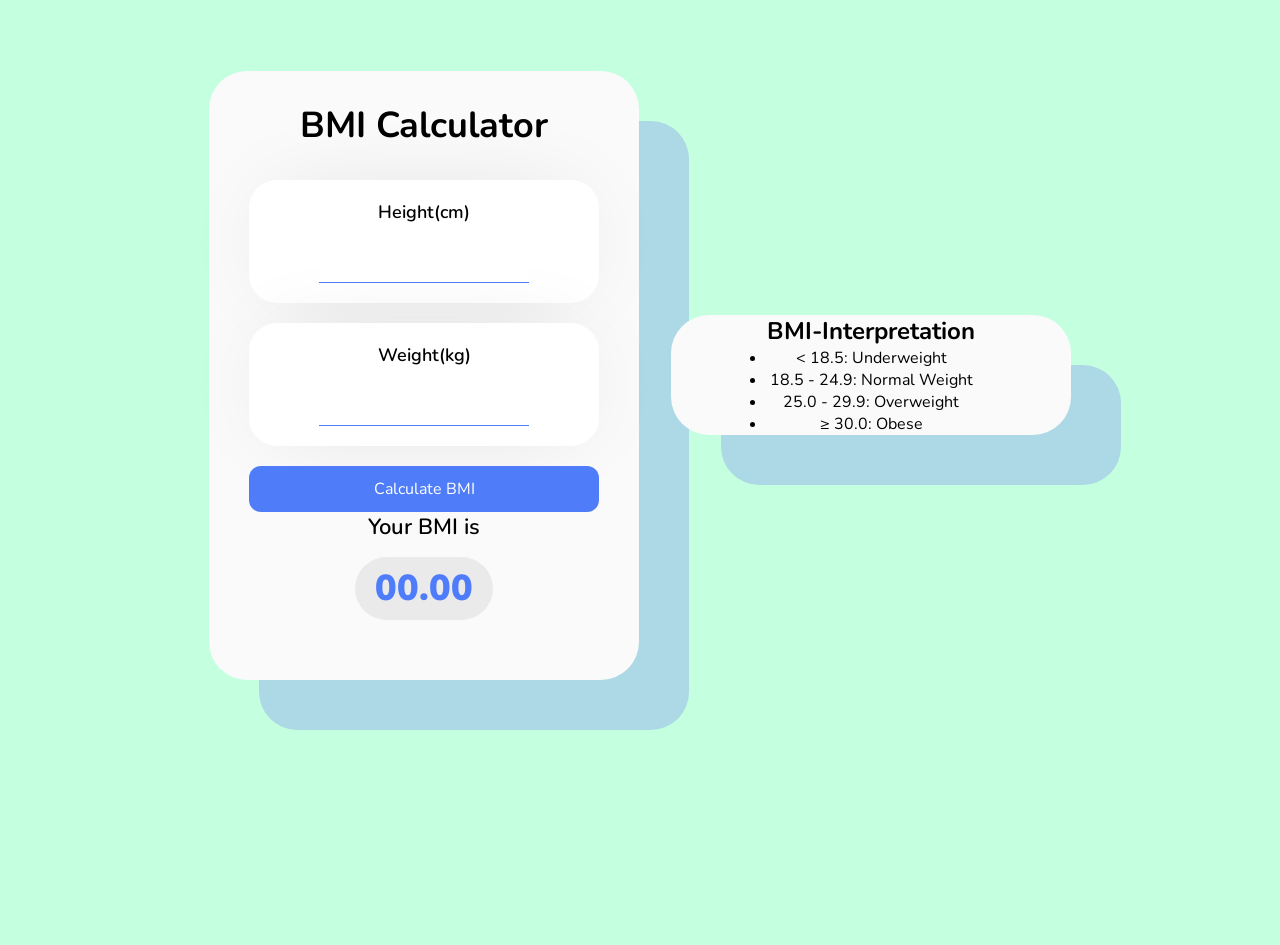
<file: bmi/index.html>
<!DOCTYPE html>
<html lang="en">
<head>
    <meta charset="UTF-8" />
    <meta http-equiv="X-UA-Compatible" content="IE=edge" />
    <meta name="viewport" content="width=device-width, initial-scale=1.0" />
    <link rel="stylesheet" href="styles.css" />
    <title>BMI</title>
</head>
<body>
<div class="container">
    <div class="box">
        <h1>BMI Calculator</h1>
        <div class="content">
            <div class="input">
                <label for="height">Height(cm)</label>
                <input id="height" />
            </div>
            <div class="input">
                <label for="weight">Weight(kg)</label>
                <input id="weight" />
            </div>
            <button id="calculate">Calculate BMI</button>
        </div>
        <div class="result">
            <p>Your BMI is</p>
            <div id="result">00.00</div>
            <p class="comment" id="comment"></p>
        </div>
    </div>
    <div class="box">
    <div class="interpretation">
        <h2>BMI-Interpretation</h2>
        <ul>
            <li><span>&lt; 18.5:</span> Underweight</li>
            <li><span>18.5 - 24.9:</span> Normal Weight</li>
            <li><span>25.0 - 29.9:</span> Overweight</li>
            <li><span>&ge; 30.0:</span> Obese</li>
        </ul>
    </div>
    </div>
</div>
<script src="script.js"></script>
</body>
</html>
</file>
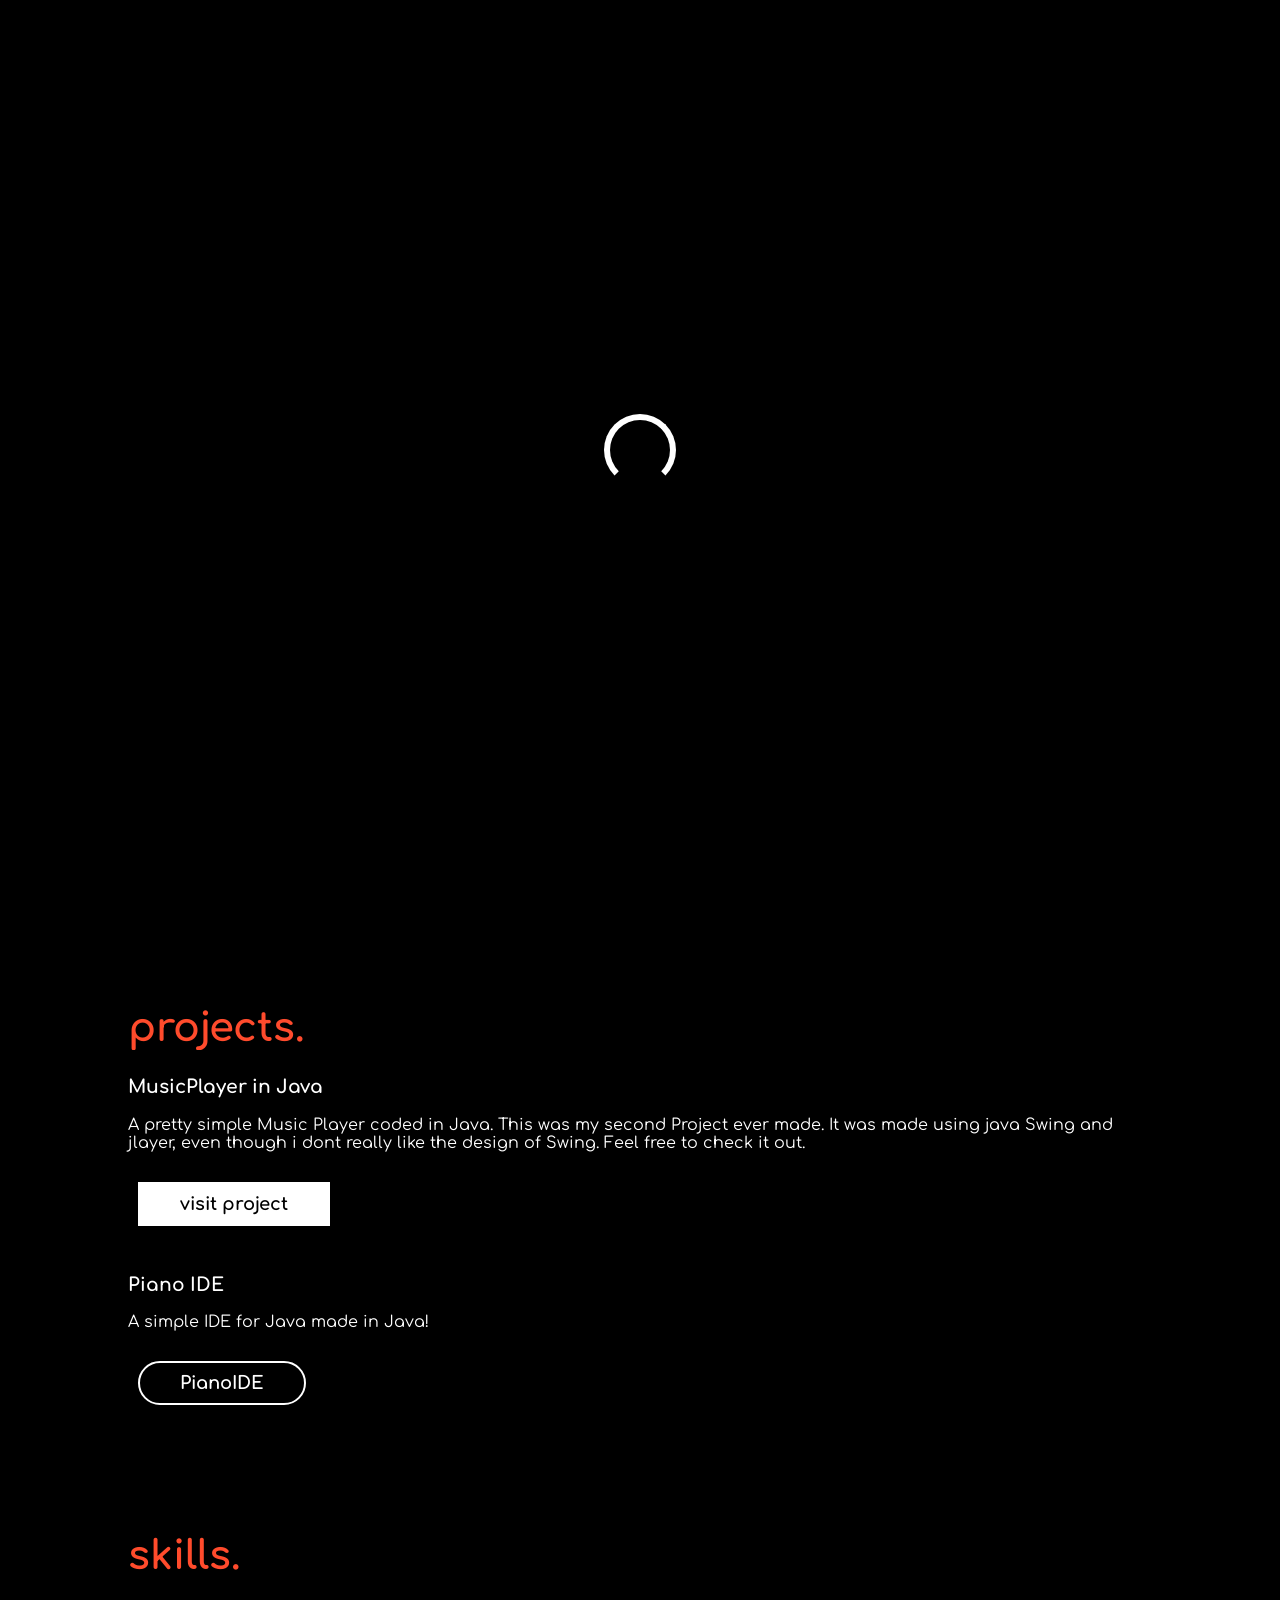
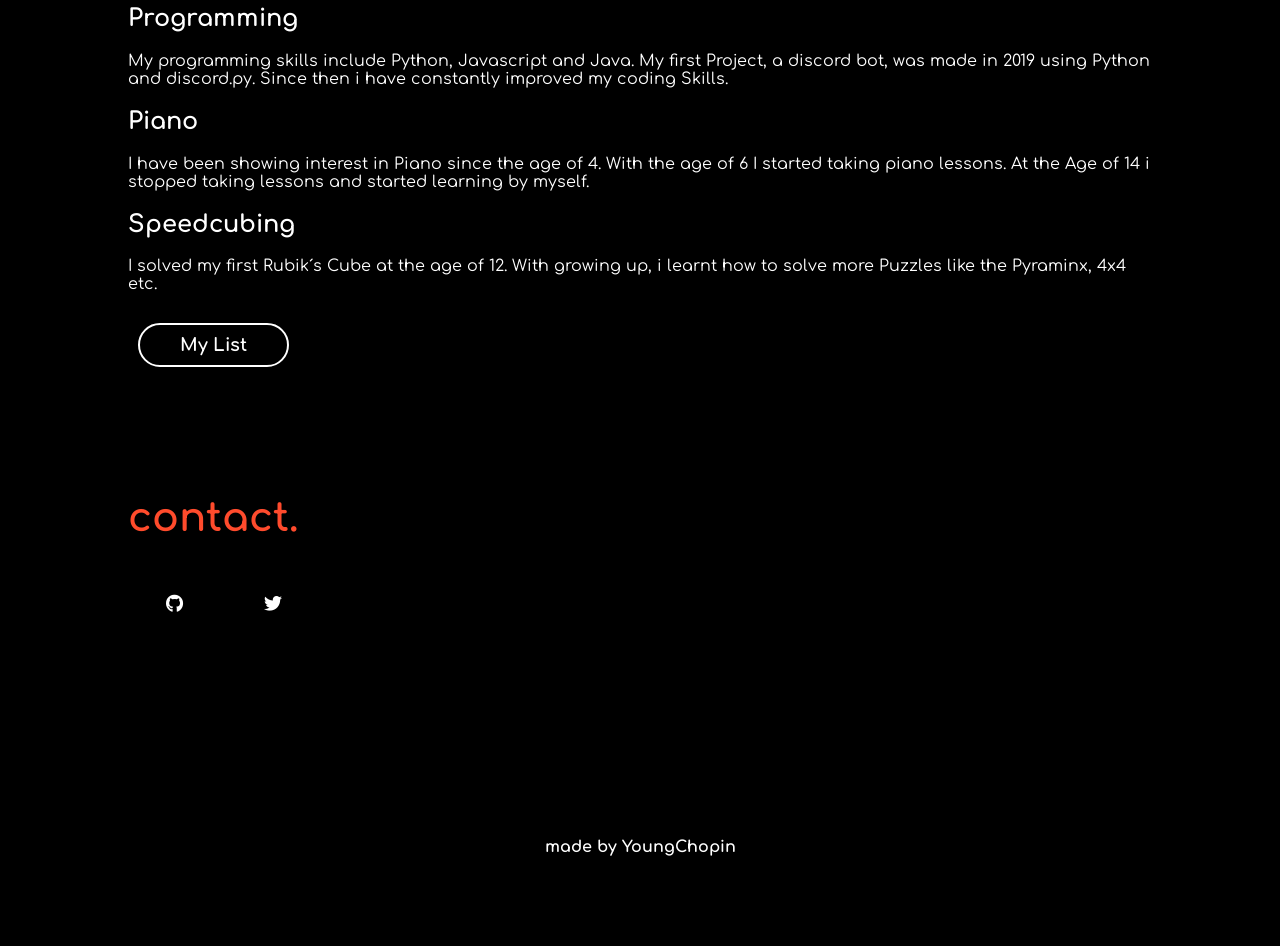
<file: homepage/index.html>
<!DOCTYPE html>
<html lang="en">
<head>
    <meta charset="UTF-8">
    <meta name="viewport" content="width=device-width, initial-scale=1.0">
    <meta http-equiv="X-UA-Compatible" content="ie=edge">
    <title>YoungChopin</title>
    <link rel="stylesheet" href="https://cdnjs.cloudflare.com/ajax/libs/animate.css/3.7.0/animate.min.css">
    <link href="https://fonts.googleapis.com/css?family=Comfortaa:700" rel="stylesheet">
    <script src="https://code.jquery.com/jquery-3.3.1.min.js" integrity="sha256-FgpCb/KJQlLNfOu91ta32o/NMZxltwRo8QtmkMRdAu8=" crossorigin="anonymous"></script>
    <link rel="stylesheet" href="https://use.fontawesome.com/releases/v5.7.1/css/all.css" integrity="sha384-fnmOCqbTlWIlj8LyTjo7mOUStjsKC4pOpQbqyi7RrhN7udi9RwhKkMHpvLbHG9Sr" crossorigin="anonymous">
    <link rel="stylesheet" href="index.css">
</head>
<body>
    <div id="loading">
        <div id="spinner"></div>
    </div>
    <div id="header" class="animated slideInDown" style="animation-delay:1.8s;">
    <div id="title">YoungChopin</div><br>
    <div id="links">
        <a href="#skills">skills</a>
        <a href="#work" style="margin:0px 60px;">works</a>
        <a href="#contact">contact</a>
    </div>
    </div>

    <center>
    <div id="middle">
        <div id="tagline" class="animated zoomIn" style="animation-delay:1.8s;">
            A website about me<br>
        </div>
    </div>
    </center>

    <div id="portfolio">
             <div id="work">
                 <h1>projects.</h1>
                 <div class="project">
                     <h3>MusicPlayer in Java </h3>
                     <div>A pretty simple Music Player coded in Java. This was my second Project ever made. It was made using java Swing and jlayer, even though i dont really like the design of Swing. Feel free to check it out.</div>
                     <button  onclick="window.location.href='https://github.com/YoungChopin/SimpleMusicPlayer';" class="btn_two" > visit project
                     </button>
                 </div>
                 <div class="project">
                     <h3>Piano IDE </h3>
                     <div>A simple IDE for Java made in Java!</div>
                     <button  onclick="window.location.href='https://youngchopin.github.io';" class="btn_one" > PianoIDE
                     </button>
                 </div>
             </div>
         
              <div id="skills">
                 <h1>skills.</h1>



                <div class="project">
                 <h2>Programming</h2>
                 <div>My programming skills include Python, Javascript and Java. My first Project, a discord bot, was made in 2019 using Python and discord.py. Since then i have constantly improved my coding Skills.
                 </div>
                </div>
                  <div class="project">
                      <h2>Piano</h2>
                      <div>I have been showing interest in Piano since the age of 4. With the age of 6 I started taking piano lessons. At the Age of 14 i stopped taking lessons and started learning by myself.
                      </div>
                  </div>
                  <div class="project">
                      <h2>Speedcubing</h2>
                      <div>I solved my first Rubik´s Cube at the age of 12. With growing up, i learnt how to solve more Puzzles like the Pyraminx, 4x4 etc.
                      </div>
                      <button onclick="window.location.href='https://pb.speed-cmos.com/?uname=Kekscube';" class="btn_one">My List</button>
                  </div>



             </div>
         
              <div id="contact">
                 <h1>contact.</h1>
                 <div id="details">
                     <a onclick="window.location.href='https://github.com/YoungChopin';" class="btn_social"><i class="fab fa-github"></i></a>
                     <a onclick="window.location.href='https://twitter.com/Young_Chopin';" class="btn_social"><i class="fab fa-twitter"></i></a>

                  </div>
              </div>
     </div>
     <div id="footer">
         made by YoungChopin <br>
     </div>
 <script src="index.js" type="text/javascript"></script>
 </body>
 </html>
</file>
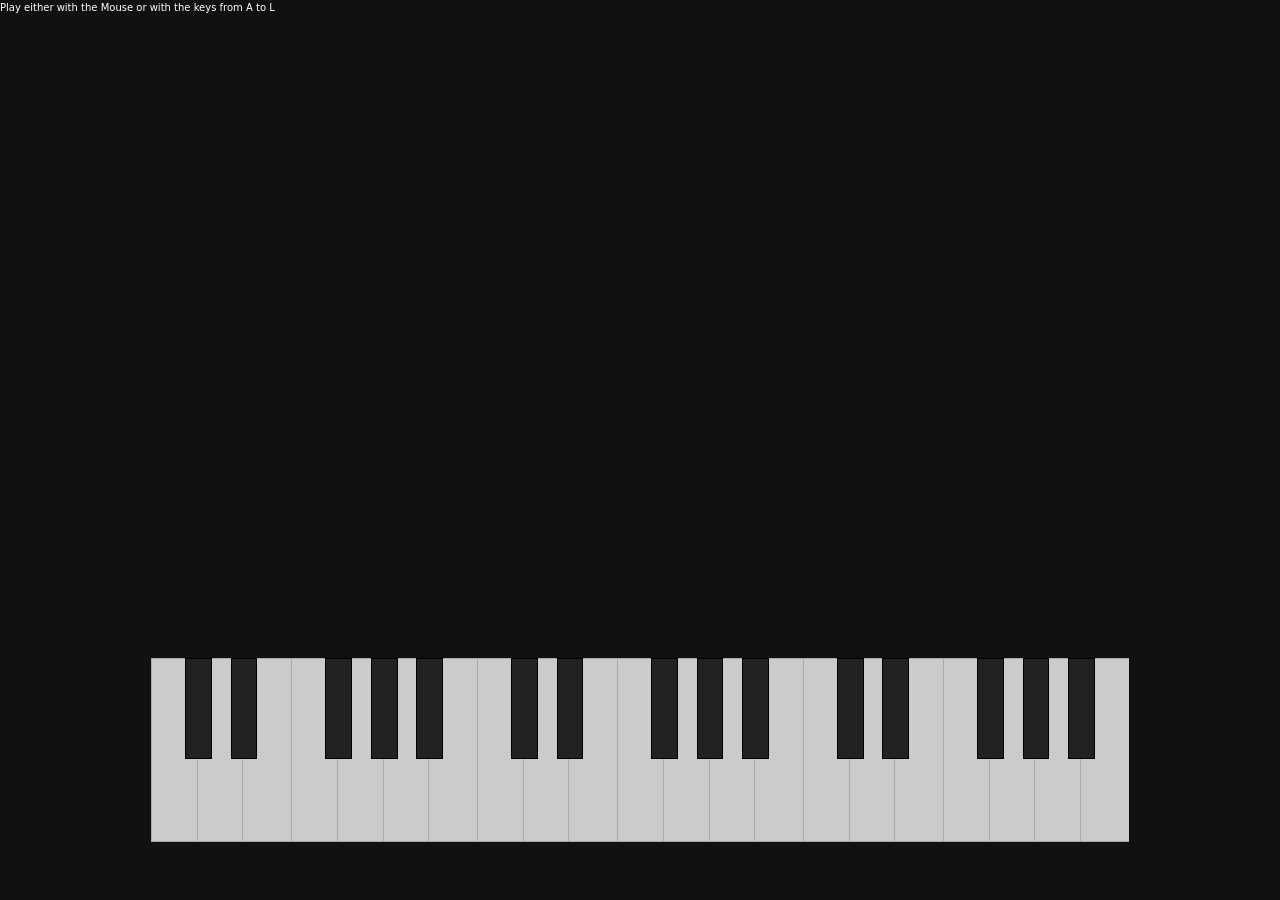
<file: playpiano/index.html>
<!DOCTYPE html>
<html lang="en">

<head>
    <meta charset="UTF-8">
    <meta http-equiv="X-UA-Compatible" content="IE=edge">
    <meta name="viewport" content="width=device-width, initial-scale=1.0">
    <title>Piano</title>
    <!-- CSS only -->
    <link href="https://cdn.jsdelivr.net/npm/bootstrap@5.2.2/dist/css/bootstrap.min.css" rel="stylesheet" integrity="sha384-Zenh87qX5JnK2Jl0vWa8Ck2rdkQ2Bzep5IDxbcnCeuOxjzrPF/et3URy9Bv1WTRi" crossorigin="anonymous">
    <style>
        html {
            height: 100%;
        }

        #flex {
            height: 100%;
            grid-template-rows: repeat(3, 1fr);
            display: grid;
            align-items: center;
            justify-items: center;
            /* justify-content: space-evenly;
            align-content: space-between; */
            background-color: #111;
        }

        .key {
            float: left;
            position: relative;
        }

        .white {
            height: 14.4vw;
            width: 3.8095238095vw;
            z-index: 1;
            border-top: 0.12vw solid #AAAAAA;
            border-bottom: 0.12vw solid #AAAAAA;
            border-left: 0.12vw solid #AAAAAA;
            background-color: #CBCBCB;
        }

        .black {
            height: 7.92vw;
            width: 2.0952380952vw;
            z-index: 2;
            border: 0.12vw solid #000000;
            background-color: #222222;
        }

        .a,
        .b,
        .d,
        .e,
        .g,
        .black {
            margin: 0 0 0 -1.1676190476vw;
        }

        #keyboard>.note:last-child {
            border-right: 0.12vw solid #AAAAAA;
        }

        #credit {
            top: 0;
            left: 0;
            position: absolute;
            font-size: x-small;
            color: white;
        }
    </style>
</head>

<body style="height: 100%; width: 100%">
    <div id="flex">
        <div id="sheet" style="width: min-content; background-color: white;">
            <div id="treble"></div>
        </div>
        <div id="middle"></div>
        <div id="keyboard">
            <div class="key white c" data-note="C3"></div>
            <div class="key black c_sharp" data-note="C#3"></div>
            <div class="key white d" data-note="D3"></div>
            <div class="key black d_sharp" data-note="D#3"></div>
            <div class="key white e" data-note="E3"></div>
            <div class="key white f" data-note="F3"></div>
            <div class="key black f_sharp" data-note="F#3"></div>
            <div class="key white g" data-note="G3"></div>
            <div class="key black g_sharp" data-note="G#3"></div>
            <div class="key white a" data-note="A3"></div>
            <div class="key black a_sharp" data-note="A#3"></div>
            <div class="key white b" data-note="B3"></div>
            <div class="key white c" data-note="C4"></div>
            <div class="key black c_sharp" data-note="C#4"></div>
            <div class="key white d" data-note="D4"></div>
            <div class="key black d_sharp" data-note="D#4"></div>
            <div class="key white e" data-note="E4"></div>
            <div class="key white f" data-note="F4"></div>
            <div class="key black f_sharp" data-note="F#4"></div>
            <div class="key white g" data-note="G4"></div>
            <div class="key black g_sharp" data-note="G#4"></div>
            <div class="key white a" data-note="A4"></div>
            <div class="key black a_sharp" data-note="A#4"></div>
            <div class="key white b" data-note="B4"></div>
            <div class="key white c" data-note="C5"></div>
            <div class="key black c_sharp" data-note="C#5"></div>
            <div class="key white d" data-note="D5"></div>
            <div class="key black d_sharp" data-note="D#5"></div>
            <div class="key white e" data-note="E5"></div>
            <div class="key white f" data-note="F5"></div>
            <div class="key black f_sharp" data-note="F#5"></div>
            <div class="key white g" data-note="G5"></div>
            <div class="key black g_sharp" data-note="G#5"></div>
            <div class="key white a" data-note="A5"></div>
            <div class="key black a_sharp" data-note="A#5"></div>
            <div class="key white b" data-note="B5"></div>
        </div>
    </div>
    <div id="credit">
        <div>Play either with the Mouse or with the keys from A to L</div>
    </div>
    <script type="module" src="client.js"></script>
</body>

</html>
</file>
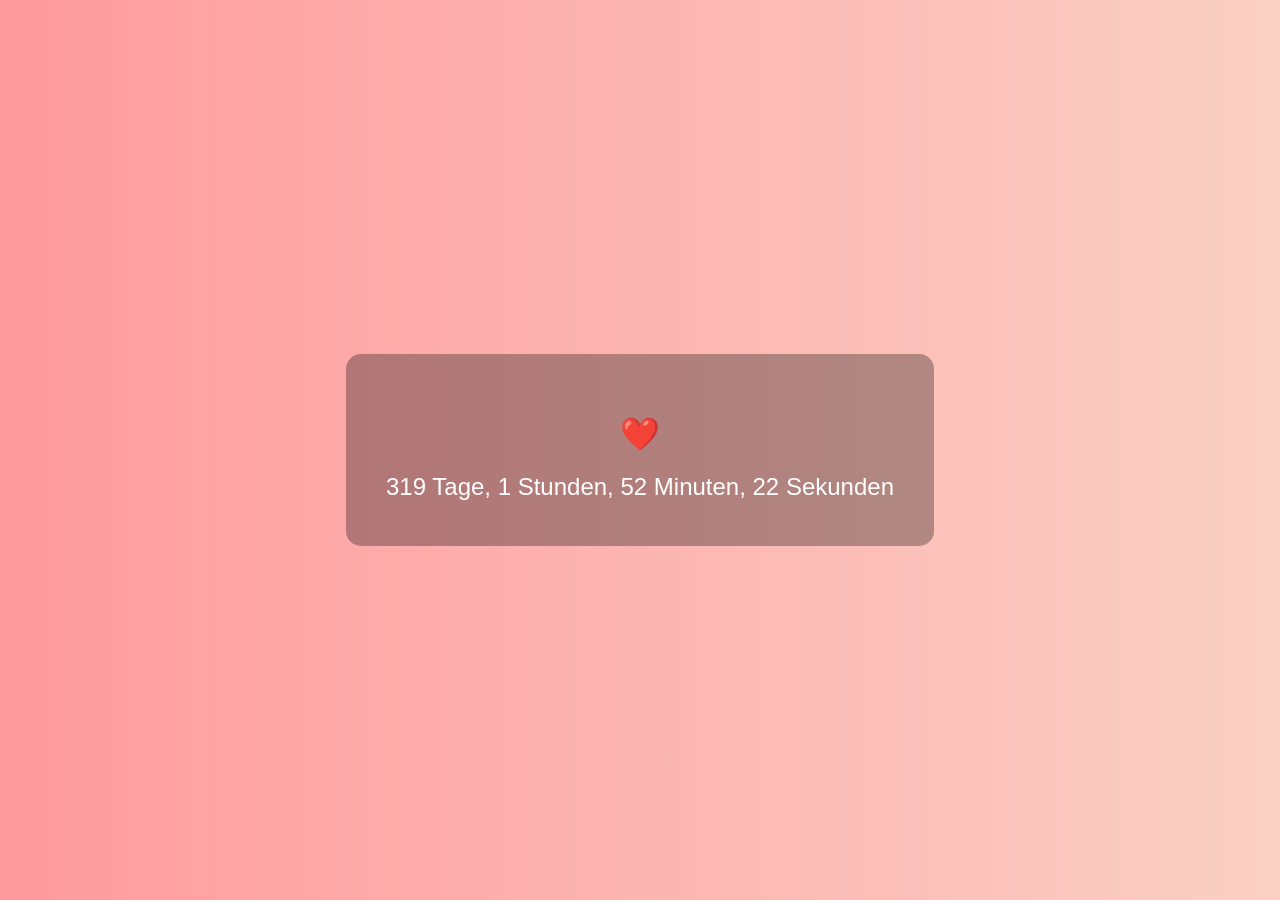
<file: fjp.html>
<!DOCTYPE html>
<html lang="de">
<head>
    <meta charset="UTF-8">
    <meta name="viewport" content="width=device-width, initial-scale=1.0">
    <title>FJP</title>
    <style>
        body {
            display: flex;
            justify-content: center;
            align-items: center;
            height: 100vh;
            margin: 0;
            background: linear-gradient(to right, #ff9a9e, #fad0c4);
            font-family: Arial, sans-serif;
            color: #fff;
            text-align: center;
        }
        .container {
            background: rgba(0, 0, 0, 0.3);
            padding: 40px;
            border-radius: 15px;
        }
        h1 {
            margin-bottom: 20px;
        }
        p {
            font-size: 1.5rem;
            margin: 5px 0;
        }
    </style>
</head>
<body>
<div class="container">
    <h1>❤️</h1>
    <p id="timer">Lädt...</p>
</div>

<script>
    // Feste Startzeit (Jahr, Monat-1, Tag, Stunde, Minute, Sekunde)
    const startDate = new Date(2026, 0, 19, 19, 45, 0); // Beispiel: 15. Mai 2022

    function updateTimer() {
        const now = new Date();
        let diff = now - startDate; // Differenz in Millisekunden

        const days = Math.floor(diff / (1000 * 60 * 60 * 24));
        diff -= days * (1000 * 60 * 60 * 24);

        const hours = Math.floor(diff / (1000 * 60 * 60));
        diff -= hours * (1000 * 60 * 60);

        const minutes = Math.floor(diff / (1000 * 60));
        diff -= minutes * (1000 * 60);

        const seconds = Math.floor(diff / 1000);

        document.getElementById('timer').textContent =
            `${days} Tage, ${hours} Stunden, ${minutes} Minuten, ${seconds} Sekunden`;
    }

    // Timer sofort starten
    updateTimer();
    // Alle 1 Sekunde aktualisieren
    setInterval(updateTimer, 1000);
</script>
</body>
</html>
</file>
<file: bmi/styles.css>
@import url('https://fonts.googleapis.com/css2?family=Nunito:wght@600;700;800;900&display=swap');
@import url('https://fonts.googleapis.com/css2?family=Nunito:wght@600;700;800;900&display=swap');

* {
  padding: 0;
  margin: 0;
  box-sizing: border-box;
}

body {
  min-height: 100vh;
  background-color: #85ffbd;
  font-family: 'Nunito', sans-serif;
}

.container {
    display: flex;
    justify-content: center;
    align-items: center;
    min-height: 100vh;
    flex-direction: row;
    gap: 2rem;
}

@media only screen and (max-width: 767px) {
  .container {
    top: 5%;
    width: 90%;
  }
}

.box {
    display: flex;
    flex-direction: column;
    align-items: center;
    text-align: center;
    min-width: 400px;
    background: #fafafa;
    border-radius: 38px;
    text-align: center;
    margin-bottom: 150px;
    box-shadow: 50px 50px lightblue;
}

.box::before {
  content: '';
  position: absolute;
  height: 110%;
  width: 110%;
  left: -5%;
  top: -5%;
  background-color: rgba(255, 255, 255, 0.3);
  box-shadow: 0px 0px 166px -31px rgba(0, 0, 0, 0.15);
  border-radius: 60px;
  z-index: -1;
}

@media only screen and (max-width: 767px) {
  .box {
    min-width: 90%;
    margin-bottom: 50px;
  }
}

h1 {
  font-weight: bold;
  font-size: 36px;
  padding: 30px 0;
}

.content {
  padding: 0 40px;
}

.input {
  background: #fff;
  box-shadow: 0px 0px 95px -30px rgba(0, 0, 0, 0.15);
  border-radius: 28px;
  padding: 20px 0;
  margin-bottom: 20px;
}

.input label {
  display: block;
  font-size: 18px;
  font-weight: 600;
  color: #000;
  margin-bottom: 20px;
}

.input input {
  outline: none;
  border: none;
  border-bottom: 1px solid #4f7df9;
  width: 60%;
  text-align: center;
  font-size: 28px;
  font-family: 'Nunito', sans-serif;
}

button#calculate {
  font-family: 'Nunito', sans-serif;
  color: #fff;
  background: #4f7df9;
  font-size: 16px;
  border-radius: 12px;
  padding: 12px 0;
  width: 100%;
  outline: none;
  border: none;
  transition: background 0.2s ease;
}

button#calculate:hover {
  background: #0044ff;
}

.result {
    margin-bottom: 20px;
    width: 50%; /* Fügen Sie eine Breite hinzu, um Platz für die Interpretation-Box zu schaffen */
}

.result p {
  font-weight: 600;
  font-size: 22px;
  color: #000;
  margin-bottom: 15px;
}

.result #result {
  font-size: 36px;
  font-weight: 900;
  color: #4f7df9;
  background-color: #eaeaea;
  display: inline-block;
  padding: 7px 20px;
  border-radius: 55px;
  margin-bottom: 25px;
}

#comment {
  color: #4f7df9;
  font-weight: 800;
}

@media only screen and (max-width: 767px) {
  h1 {
    font-size: 28px;
    padding: 20px 0;
  }
  .content {
    padding: 0 20px;
  }
  .input input {
    font-size: 24px;
  }
  button#calculate {
    font-size: 14px;
    padding: 10px 0;
    border-radius: 8px;
  }
  .result p {
    font-size: 18px;
    margin-bottom: 10px;
  }
  .result #result {
    font-size: 28px;
    padding: 5px 10px;
    border-radius: 35px;
    margin-bottom: 15px;
  }
  #comment {
    font-size: 16px;
  }
.interpretation {
    text-align: center;
    background-color: #f2f2f2;
    padding: 20px;
    border-radius: 10px;
    box-shadow: 0 0 10px rgba(0, 0, 0, 0.2);
    width: 50%; /* Fügen Sie eine Breite hinzu, um neben der Ergebnis-Box zu erscheinen */
}
}
</file>
<file: homepage/index.css>
body,html {
    padding:0px;
    margin:0px;
    font-family: 'Comfortaa', cursive;
    font-weight:bold;
    color:#fff;
    background:rgb(0, 0, 0);
    scroll-behavior: smooth;
}
#loading {
    width: 100vw;
    height: 100vh;
    position: fixed;
    background: #000;
    z-index: 999;
    display: flex;
    justify-content: center;
    flex-direction: column;
    align-items: center;
}
#spinner {
    animation: rotate 0.56s infinite linear;
    width:60px;
    height:60px;
    border:6px solid #fff;
    border-bottom:6px solid #000;
    border-radius:50%;
    margin:0;
}
@keyframes rotate {
    0% {transform: rotate(0deg);}
    100% {transform: rotate(360deg);}
}
#header {
    width:80%;
    padding:4% 10%;
    text-align:center;
    position:absolute;
    transition:0.6s ease-in-out;
}
#header div {
    display:block;
}
#title {
    font-size:40px;
    background-image: linear-gradient(to left, #FF416C 0%, #FF4B2B 100%);
    -webkit-background-clip:text;
    background-clip:text;
    -webkit-text-fill-color: transparent;
    background-size:500% 500% !important;
    -webkit-animation: Gradient 20s ease infinite;
    -moz-animation: Gradient 20s ease infinite;
    -o-animation: Gradient 20s ease infinite;
    animation: Gradient 20s ease infinite;
    font-family: 'Comfortaa', cursive;
}
#links {
    margin:40px 0px;
    transition:0.6s ease-in-out;
    color:#fff;
}
#links a {
    margin:0px 30px;
    color:inherit;
    text-decoration:none;
    transition:0.4s ease-in-out;
    padding:5px 8px;
    border-bottom:2px solid transparent;
}
#links a:hover {
    border-bottom:2px solid #fff;
}
#middle {
    width:100%;
    height:80vh;
    background:linear-gradient(0deg,rgba(0,0,0,1),rgba(0,0,0,0)),url("https://images.unsplash.com/photo-1494587351196-bbf5f29cff42?ixlib=rb-1.2.1&ixid=eyJhcHBfaWQiOjEyMDd9&&w=1351&q=80") center center fixed;
    background-size:100% auto;
    background-repeat:no-repeat;
    color:white;
    display:flex;
    justify-content:center;
    flex-direction:column;
    transition:1s ease-in-out;
    padding-top:20vh;
}
#tagline {
    font-size:50px;
    width:60%;
}
#portfolio {
    width:80%;
    padding:2% 10%;
}
#portfolio div h1 {
    font-size:40px;
    background-image: linear-gradient(to left, #FF416C 0%, #FF4B2B 100%);
    -webkit-background-clip:text;
    background-clip:text;
    -webkit-text-fill-color: transparent;
    background-size:500% 500% !important;
    -webkit-animation: Gradient 20s ease infinite;
    -moz-animation: Gradient 20s ease infinite;
    -o-animation: Gradient 20s ease infinite;
    animation: Gradient 20s ease infinite;
    font-family: 'Comfortaa', cursive;
}
#skills {
    margin:4vh 0px !important;
    padding:2vh 0px !important;
}
#work {
    margin:4vh 0px !important;
    padding:2vh 0px !important;
}
#contact {
    margin:4vh 0px !important;
    padding:2vh 0px !important;
}
#contact form {
    width:100%;
}
#contact form input {
    width:46%;
    margin:20px 1%;
    background:transparent;
    border:0px;
    border-bottom:2px solid rgba(255,255,255,0.5);
    padding:8px 10px;
    font-family: 'Comfortaa', cursive;
    font-size:18px;
    transition:0.4s ease-in-out;
    color:#fff;
}
#contact form textarea {
    width:96%;
    margin:20px 1%;
    padding:8px 10px;
    border:0px;
    border-bottom:2px solid rgba(255,255,255,0.5);
    padding:8px 10px;
    font-family: 'Comfortaa', cursive;
    font-size:18px;
    background:transparent;
    resize:none;
    transition:0.4s ease-in-out;
    color:#fff;
}
#contact form input:focus {
    outline:none;
    border-bottom:2px solid rgba(255,255,255,1);
}
#contact form textarea:focus {
    outline:none;
    border-bottom:2px solid rgba(255,255,255,1);
}
::placeholder {
    color:#fff;
}
.btn_one {
    color:white;
    padding:10px 40px;
    border-radius:50px;
    border:2px solid #fff;
    font-size:18px;
    font-family: 'Comfortaa', cursive;
    font-weight:bold;
    background:transparent;
    transition:0.4s ease-in-out;
    margin:30px 10px;
}
.btn_one:hover {
    background:white;
    cursor:pointer;
    color:#000;
}
.project div {
    font-weight:normal;
}

.btn_two {
    color:#000;
    padding:10px 40px;
    border:2px solid #fff;
    font-size:18px;
    font-family: 'Comfortaa', cursive;
    font-weight:bold;
    background:#fff;
    transition:0.4s ease-in-out;
    margin:30px 10px;
}
.btn_two:hover {
    background:transparent;
    cursor:pointer;
    color:#fff;
}
#details {
    margin:6vh 0px;
}
.btn_social {
    font-size:18px;
    color:#fff;
    margin:40px 20px;
    padding:15px 18px;
    border-radius:50%;
    background:#000;
    transition:0.4s ease-in-out;
}
.btn_social:hover {
    color:#000;
    background:#fff;
    cursor:pointer;
}
@media (max-width: 900px){
    #header {
        width:94%;
        padding:15% 3%;
    }
    #title {
        font-size:30px;
    }
    #links {
        margin:30px 0px;
    }
    #links a {
        margin:0px;
    }
    #middle {
        width:100%;
        border-radius:0px;
        height:80vh;
        background-size:cover;
    }
    #tagline {
        width:90%;
        font-size:30px;
    }
    .btn_one {
        font-size:14px;
        padding:8px 20px;
    }
    .btn_two {
        font-size:14px;
        padding:8px 20px;
    }
    #contact form input {
        width:92%;
    }
    #contact form textarea {
        width:92%;
    }
    .btn_social {
        font-size:14px;
        margin:10px;
        padding:10px 11px;
    }
}
#footer {
    width:100%;
    padding:10vh 0px;
    text-align:center;
    font-weight:bold;
}
#footer a {
    font-size:18px;
    background-image: linear-gradient(to left, #FF416C 0%, #FF4B2B 100%);
    -webkit-background-clip:text;
    background-clip:text;
    -webkit-text-fill-color: transparent;
    background-size:500% 500% !important;
    -webkit-animation: Gradient 20s ease infinite;
    -moz-animation: Gradient 20s ease infinite;
    -o-animation: Gradient 20s ease infinite;
    animation: Gradient 20s ease infinite;
    font-family: 'Comfortaa', cursive;
    text-decoration:none;
}
button:focus {
    outline:none;
}
::-webkit-scrollbar {
    width:5px;
    height:5px;
}
::-webkit-scrollbar-track {
    background: #f1f1f1; 
}
::-webkit-scrollbar-thumb {
    background: #000; 
}
::-webkit-scrollbar-thumb:hover {
    background: #555; 
}
@-webkit-keyframes Gradient {
0% {background-position: 0% 50%}
50% {background-position: 100% 50%}
100% {background-position: 0% 50%}
}
@-moz-keyframes Gradient {
0% {background-position: 0% 50%}
50% {background-position: 100% 50%}
100% {background-position: 0% 50%}
}
@keyframes Gradient {
0% {background-position: 0% 50%}
50% {background-position: 100% 50%}
100% {background-position: 0% 50%}
}
</file>
